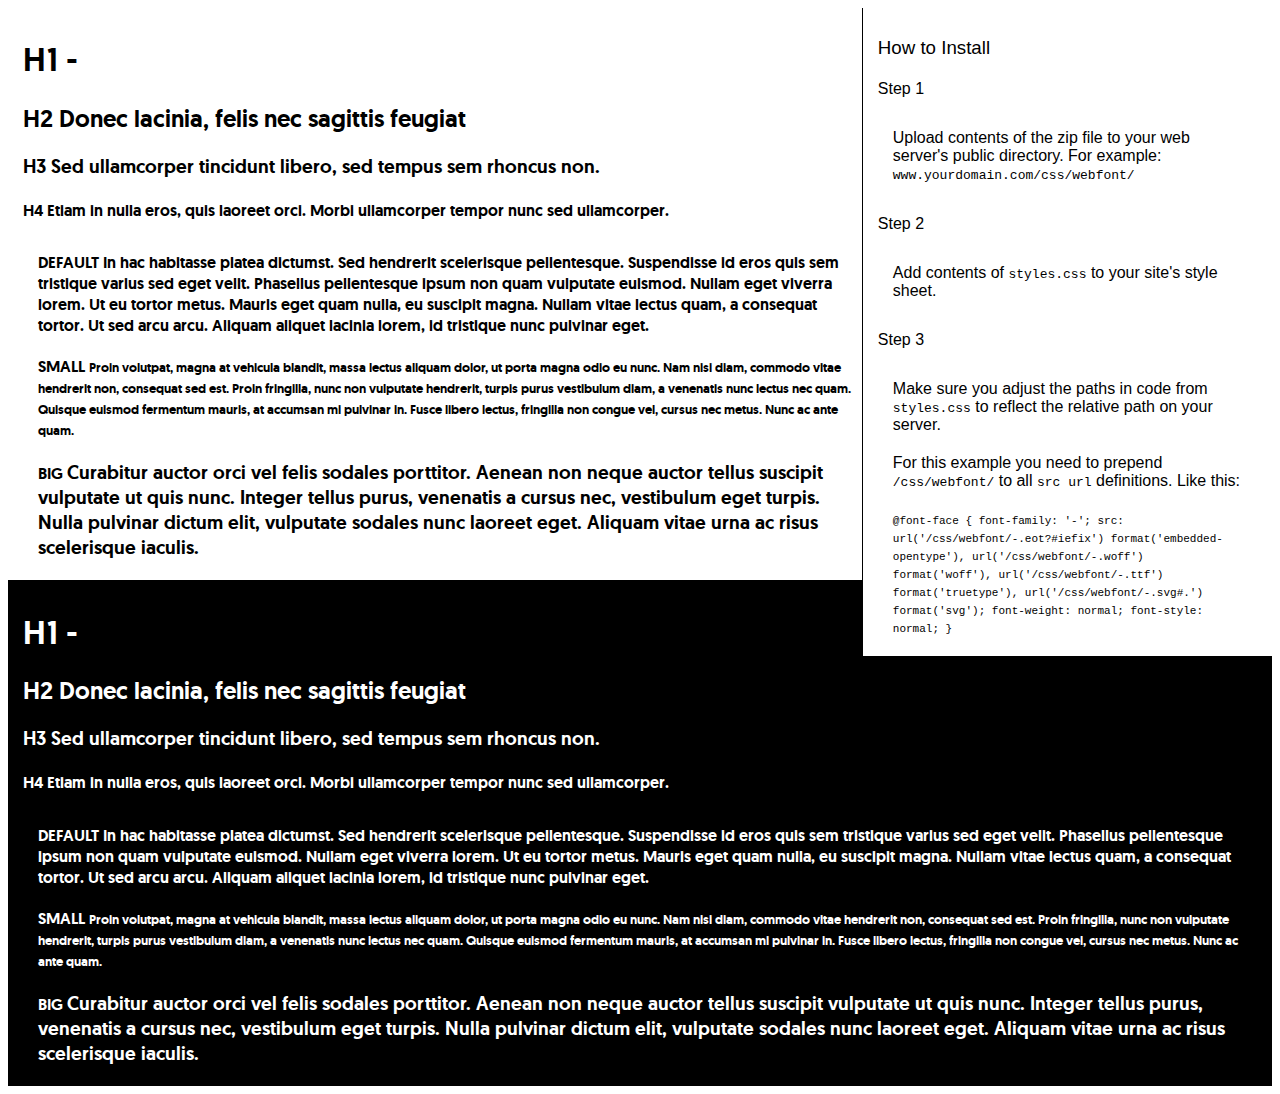
<file: fonts/Geomanist-medium/preview.html>
<!DOCTYPE html>
<html>
<head>
<title>
-
 - Web font preview
</title>
<style type='text/css'>

@font-face {
  font-family: '-';
  src: url('-.eot?#iefix') format('embedded-opentype'),  url('-.woff') format('woff'), url('-.ttf')  format('truetype'), url('-.svg#.') format('svg');
  font-weight: normal;
  font-style: normal;
}

body { font-family: '-' !important; }
h1, h2, h3, h4 { font-weight: normal; }
.reg { color:black; background:white; }
.inverse { color:white; background:black; }
div { padding: 10px 15px; }
.right { background:white; width:30%; float: right; font-family: sans-serif; border: 1px solid black; border-width: 0 0 1px 1px;}
</style>
</head>
<body>
<div class='right'>
<h3>How to Install</h3>
<h4>Step 1</h4>
<div>
Upload contents of the zip file to your web server's public directory. For example:
<code>www.yourdomain.com/css/webfont/</code>
</div>
<h4>Step 2</h4>
<div>
Add contents of
<code>styles.css</code>
to your site's style sheet.
</div>
<h4>Step 3</h4>
<div>
Make sure you adjust the paths in code from
<code>styles.css</code>
to reflect the relative path on your server.
</div>
<div>
For this example you need to prepend
<code>/css/webfont/</code>
to all
<code>src url</code>
definitions. Like this:
</div>
<div>
<code style='font-size:11px;'>@font-face {
  font-family: '-';
  src: url('/css/webfont/-.eot?#iefix') format('embedded-opentype'),  url('/css/webfont/-.woff') format('woff'), url('/css/webfont/-.ttf')  format('truetype'), url('/css/webfont/-.svg#.') format('svg');
  font-weight: normal;
  font-style: normal;
}</code>
</div>
</div>
<div class='reg'>
<h1>
H1
-
</h1>
<h2>
H2
Donec lacinia, felis nec sagittis feugiat
</h2>
<h3>
H3
Sed ullamcorper tincidunt libero, sed tempus sem rhoncus non.
</h3>
<h4>
H4
Etiam in nulla eros, quis laoreet orci. Morbi ullamcorper tempor nunc sed ullamcorper.
</h4>
<div>
DEFAULT
In hac habitasse platea dictumst. Sed hendrerit scelerisque pellentesque. Suspendisse id eros quis sem tristique varius sed eget velit. Phasellus pellentesque ipsum non quam vulputate euismod. Nullam eget viverra lorem. Ut eu tortor metus. Mauris eget quam nulla, eu suscipit magna. Nullam vitae lectus quam, a consequat tortor. Ut sed arcu arcu. Aliquam aliquet lacinia lorem, id tristique nunc pulvinar eget.
</div>
<div>
SMALL
<small>
Proin volutpat, magna at vehicula blandit, massa lectus aliquam dolor, ut porta magna odio eu nunc. Nam nisi diam, commodo vitae hendrerit non, consequat sed est. Proin fringilla, nunc non vulputate hendrerit, turpis purus vestibulum diam, a venenatis nunc lectus nec quam. Quisque euismod fermentum mauris, at accumsan mi pulvinar in. Fusce libero lectus, fringilla non congue vel, cursus nec metus. Nunc ac ante quam.
</small>
</div>
<div>
BIG
<big>
Curabitur auctor orci vel felis sodales porttitor. Aenean non neque auctor tellus suscipit vulputate ut quis nunc. Integer tellus purus, venenatis a cursus nec, vestibulum eget turpis. Nulla pulvinar dictum elit, vulputate sodales nunc laoreet eget. Aliquam vitae urna ac risus scelerisque iaculis.
</big>
</div>

</div>
<div class='inverse'>
<h1>
H1
-
</h1>
<h2>
H2
Donec lacinia, felis nec sagittis feugiat
</h2>
<h3>
H3
Sed ullamcorper tincidunt libero, sed tempus sem rhoncus non.
</h3>
<h4>
H4
Etiam in nulla eros, quis laoreet orci. Morbi ullamcorper tempor nunc sed ullamcorper.
</h4>
<div>
DEFAULT
In hac habitasse platea dictumst. Sed hendrerit scelerisque pellentesque. Suspendisse id eros quis sem tristique varius sed eget velit. Phasellus pellentesque ipsum non quam vulputate euismod. Nullam eget viverra lorem. Ut eu tortor metus. Mauris eget quam nulla, eu suscipit magna. Nullam vitae lectus quam, a consequat tortor. Ut sed arcu arcu. Aliquam aliquet lacinia lorem, id tristique nunc pulvinar eget.
</div>
<div>
SMALL
<small>
Proin volutpat, magna at vehicula blandit, massa lectus aliquam dolor, ut porta magna odio eu nunc. Nam nisi diam, commodo vitae hendrerit non, consequat sed est. Proin fringilla, nunc non vulputate hendrerit, turpis purus vestibulum diam, a venenatis nunc lectus nec quam. Quisque euismod fermentum mauris, at accumsan mi pulvinar in. Fusce libero lectus, fringilla non congue vel, cursus nec metus. Nunc ac ante quam.
</small>
</div>
<div>
BIG
<big>
Curabitur auctor orci vel felis sodales porttitor. Aenean non neque auctor tellus suscipit vulputate ut quis nunc. Integer tellus purus, venenatis a cursus nec, vestibulum eget turpis. Nulla pulvinar dictum elit, vulputate sodales nunc laoreet eget. Aliquam vitae urna ac risus scelerisque iaculis.
</big>
</div>

</div>
</body>
</html>
</file>
